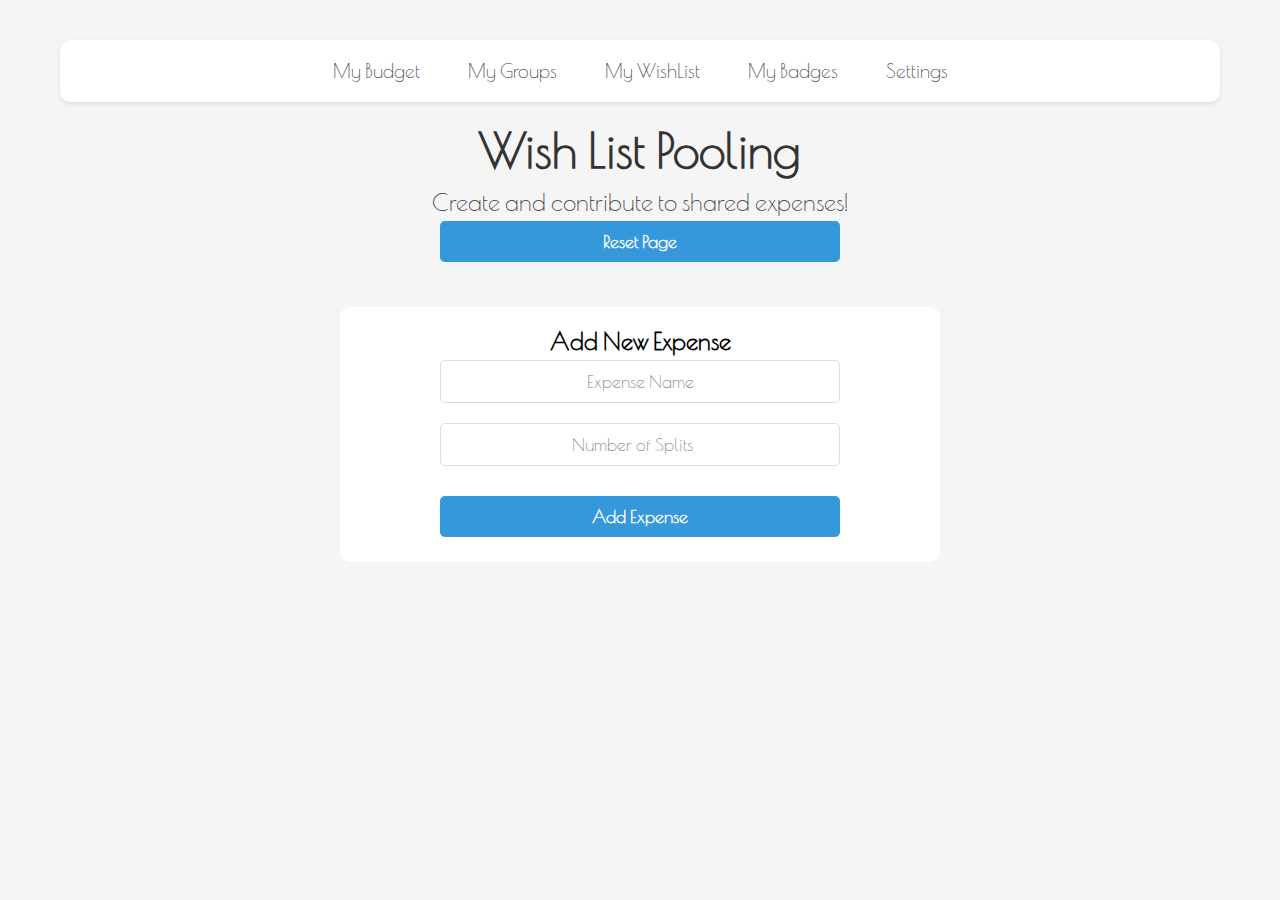
<file: index.html>
<!-- 
<!DOCTYPE html>
<html lang="en">
<head>
    <meta charset="UTF-8">
    <meta name="viewport" content="width=device-width, initial-scale=1.0">
    <title>Wish List Pooling</title>
    <link href="https://fonts.googleapis.com/css2?family=Poiret+One&display=swap" rel="stylesheet">
    <link rel="stylesheet" href="styles.css">
</head>
<body>
    <div class="container">
        <div class="header">
            <h1>Wish List Pooling</h1>
            <p>Create and contribute to shared expenses!</p>
            <button id="resetPage">Reset Page</button>
        </div>

        <div class="add-wish-form">
            <h2>Add New Expense</h2>
            <form id="newWishForm">
                <input type="text" id="wishTitle" placeholder="Expense Name" required>
                <input type="number" id="splitCount" placeholder="Number of Splits" min="1" required>
                <div id="splitInputs"></div>
                <button type="submit">Add Expense</button>
            </form>
        </div>

        <div class="wish-list-container" id="wishListContainer"></div>
    </div>

    <script>
        let wishes = JSON.parse(localStorage.getItem('wishes')) || [];

        document.getElementById('newWishForm').addEventListener('submit', function(e) {
            e.preventDefault();
            const title = document.getElementById('wishTitle').value;
            const splitCount = parseInt(document.getElementById('splitCount').value);
            const splits = [];

            for (let i = 0; i < splitCount; i++) {
                const name = document.getElementById(`splitName${i}`).value;
                const amount = parseFloat(document.getElementById(`splitAmount${i}`).value);
                splits.push({ name, amount, currentAmount: 0 });
            }

            const wish = { id: Date.now(), title, splits };
            wishes.unshift(wish);
            updateWishList();
            saveData();
            this.reset();
            document.getElementById('splitInputs').innerHTML = '';
        });

        document.getElementById('splitCount').addEventListener('input', function() {
            const count = parseInt(this.value);
            const container = document.getElementById('splitInputs');
            container.innerHTML = '';
            for (let i = 0; i < count; i++) {
                container.innerHTML += `<input type="text" id="splitName${i}" placeholder="Category Name" required>
                                        <input type="number" id="splitAmount${i}" placeholder="Amount" required>`;
            }
        });

        function updateWishList() {
            const container = document.getElementById('wishListContainer');
            container.innerHTML = '';
            wishes.forEach(wish => {
                let wishElement = `<div class='wish-item'>
                                    <h3>${wish.title}</h3>`;
                wish.splits.forEach(split => {
                    let progress = (split.currentAmount / split.amount) * 100;
                    wishElement += `<div class='split-container'>
                                        <div class='split-label'>${split.name}</div>
                                        <div class='progress-bar'>
                                            <div class='progress' style='width: ${progress}%'></div>
                                        </div>
                                        <p>$${split.currentAmount} / $${split.amount}</p>
                                        <input type='number' id='contribute-${wish.id}-${split.name}' placeholder='Contribute Amount' min='1'>
                                        <button onclick='contribute(${wish.id}, "${split.name}")'>Contribute</button>
                                    </div>`;
                });
                wishElement += `</div>`;
                container.innerHTML += wishElement;
            });
        }

        function contribute(wishId, splitName) {
            const input = document.getElementById(`contribute-${wishId}-${splitName}`);
            const amount = parseFloat(input.value);
            if (!amount || amount <= 0) {
                alert('Please enter a valid amount');
                return;
            }

            const wish = wishes.find(w => w.id === wishId);
            if (wish) {
                const split = wish.splits.find(s => s.name === splitName);
                if (split) {
                    split.currentAmount = Math.min(split.currentAmount + amount, split.amount);
                    updateWishList();
                    saveData();
                }
            }
            input.value = '';
        }

        function saveData() {
            localStorage.setItem('wishes', JSON.stringify(wishes));
        }

        document.getElementById('resetPage').addEventListener('click', function() {
            localStorage.removeItem('wishes');
            wishes = [];
            updateWishList();
        });

        updateWishList();
    </script>
</body>
</html> -->


<!DOCTYPE html>
<html lang="en">
<head>
    <meta charset="UTF-8">
    <meta name="viewport" content="width=device-width, initial-scale=1.0">
    <title>Wish List Pooling</title>
    <link href="https://fonts.googleapis.com/css2?family=Poiret+One&display=swap" rel="stylesheet">
    <link rel="stylesheet" href="styles.css">
</head>
<body>
    <div class="container">
        <nav class="navbar">
            <div class="nav-links">
                <a href="main.html">My Budget</a>
                <a href="joint.html">My Groups</a>
                <a href="index.html">My WishList</a>
                <a href="page4.html">My Badges</a>
                <a href="settings.html">Settings</a>    
            </div>
        </nav>

        <div class="header">
            <h1>Wish List Pooling</h1>
            <p>Create and contribute to shared expenses!</p>
            <button id="resetPage">Reset Page</button>
        </div>

        <div class="add-wish-form">
            <h2>Add New Expense</h2>
            <form id="newWishForm">
                <input type="text" id="wishTitle" placeholder="Expense Name" required>
                <input type="number" id="splitCount" placeholder="Number of Splits" min="1" required>
                <div id="splitInputs"></div>
                <button type="submit">Add Expense</button>
            </form>
        </div>

        <div class="wish-list-container" id="wishListContainer"></div>
    </div>

    <script>
        let wishes = [];

        document.getElementById('newWishForm').addEventListener('submit', function(e) {
            e.preventDefault();
            const title = document.getElementById('wishTitle').value;
            const splitCount = parseInt(document.getElementById('splitCount').value);
            const splits = [];

            for (let i = 0; i < splitCount; i++) {
                const name = document.getElementById(`splitName${i}`).value;
                const amount = parseFloat(document.getElementById(`splitAmount${i}`).value);
                splits.push({ name, amount, currentAmount: 0 });
            }

            const wish = { id: Date.now(), title, splits };
            wishes.unshift(wish);
            updateWishList();
            saveData();
            this.reset();
            document.getElementById('splitInputs').innerHTML = '';
        });

        document.getElementById('splitCount').addEventListener('input', function() {
            const count = parseInt(this.value);
            const container = document.getElementById('splitInputs');
            container.innerHTML = '';
            for (let i = 0; i < count; i++) {
                container.innerHTML += `<input type="text" id="splitName${i}" placeholder="Category Name" required>
                                        <input type="number" id="splitAmount${i}" placeholder="Amount" required>`;
            }
        });

        function updateWishList() {
            const container = document.getElementById('wishListContainer');
            container.innerHTML = '';
            wishes.forEach(wish => {
                let wishElement = `<div class='wish-item'>
                                    <h3>${wish.title}</h3>`;
                wish.splits.forEach(split => {
                    let progress = (split.currentAmount / split.amount) * 100;
                    wishElement += `<div class='split-container'>
                                        <div class='split-label'>${split.name}</div>
                                        <div class='progress-bar'>
                                            <div class='progress' style='width: ${progress}%'></div>
                                        </div>
                                        <p>$${split.currentAmount} / $${split.amount}</p>
                                        <input type='number' id='contribute-${wish.id}-${split.name}' placeholder='Contribute Amount' min='1'>
                                        <button onclick='contribute(${wish.id}, "${split.name}")'>Contribute</button>
                                    </div>`;
                });
                wishElement += `</div>`;
                container.innerHTML += wishElement;
            });
        }

        function contribute(wishId, splitName) {
            const input = document.getElementById(`contribute-${wishId}-${splitName}`);
            const amount = parseFloat(input.value);
            if (!amount || amount <= 0) {
                alert('Please enter a valid amount');
                return;
            }

            const wish = wishes.find(w => w.id === wishId);
            if (wish) {
                const split = wish.splits.find(s => s.name === splitName);
                if (split) {
                    split.currentAmount = Math.min(split.currentAmount + amount, split.amount);
                    updateWishList();
                    saveData();
                }
            }
            input.value = '';
        }

        function saveData() {
            localStorage.setItem('wishlistData', JSON.stringify(wishes));
        }

        function loadData() {
            const storedData = localStorage.getItem('wishlistData');
            if (storedData) {
                wishes = JSON.parse(storedData);
                updateWishList();
            }
        }

        document.getElementById('resetPage').addEventListener('click', function() {
            localStorage.removeItem('wishlistData');
            wishes = [];
            updateWishList();
        });

        loadData();
    </script>
</body>
</html>
</file>
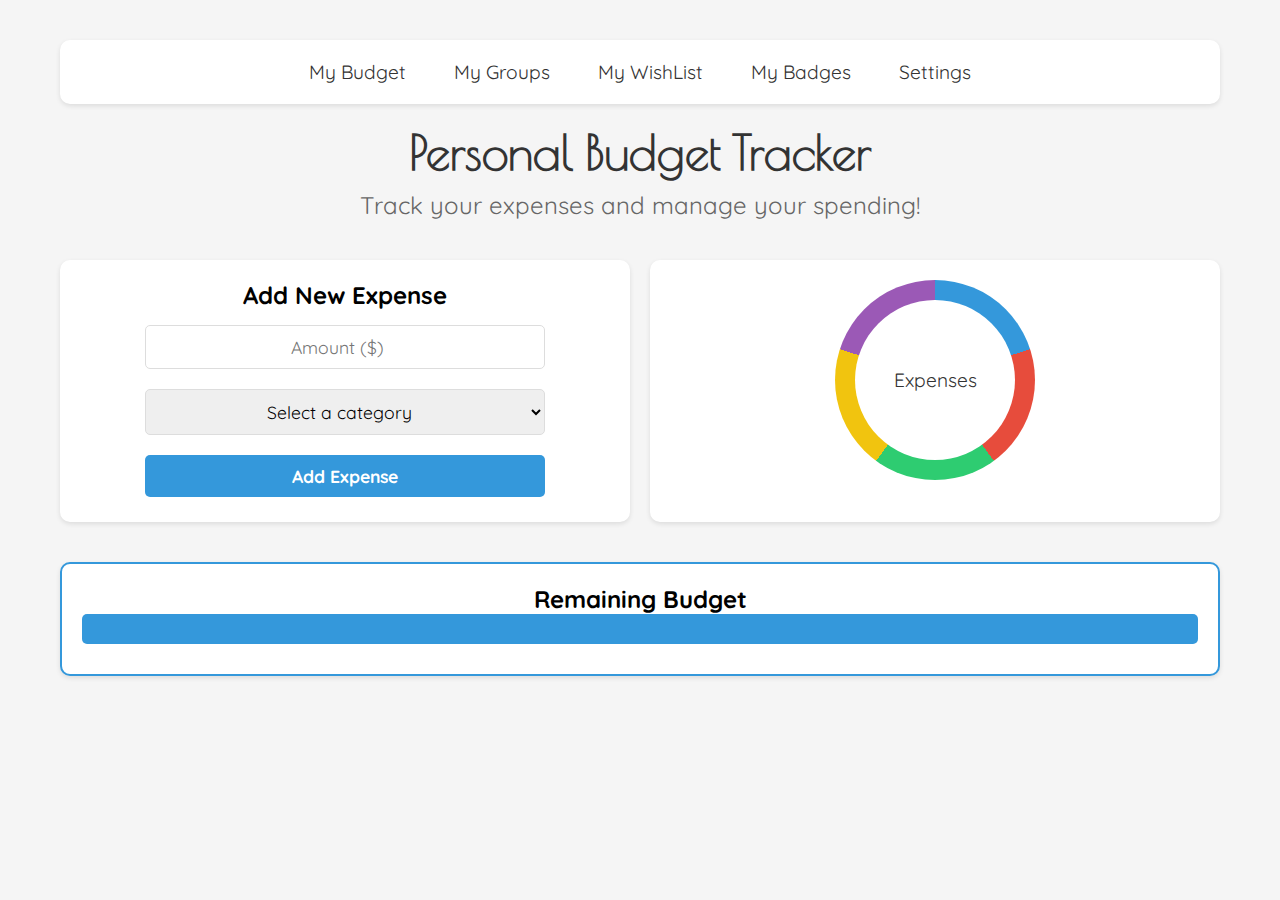
<file: budget.html>
<!DOCTYPE html>
<html lang="en">
<head>
    <meta charset="UTF-8">
    <meta name="viewport" content="width=device-width, initial-scale=1.0">
    <title>Personal Budget Tracker</title>
    <link href="https://fonts.googleapis.com/css2?family=Poiret+One&family=Quicksand:wght@400;500&display=swap" rel="stylesheet">
    <style>
        * {
            margin: 0;
            padding: 0;
            box-sizing: border-box;
            font-family: 'Quicksand', sans-serif;
            text-align: center;
        }

        body {
            background-color: #f5f5f5;
            padding: 20px;
            display: flex;
            justify-content: center;
            min-height: 100vh;
        }

        .container {
            max-width: 1200px;
            margin: 0 auto;
            padding: 20px;
            width: 100%;
        }

        .navbar {
            background: white;
            padding: 20px;
            border-radius: 10px;
            margin-bottom: 20px;
            box-shadow: 0 2px 5px rgba(0,0,0,0.1);
        }

        .nav-links {
            display: flex;
            justify-content: center;
            gap: 3rem;
        }

        .nav-links a {
            color: #333;
            text-decoration: none;
            font-size: 1.2em;
            transition: color 0.3s;
        }

        .nav-links a:hover {
            color: #3498db;
        }

        h1, h2, h3 {
            font-weight: bold;
        }

        .header {
            margin-bottom: 40px;
            color: #333;
        }

        .header h1 {
            font-size: 3em;
            margin-bottom: 10px;
            font-family: 'Poiret One', cursive;
        }

        .header p {
            font-size: 1.5em;
            color: #666;
        }

        .content {
            display: flex;
            justify-content: space-between;
            gap: 20px;
            margin-bottom: 40px;
        }

        .expense-form {
            background: white;
            padding: 20px;
            border-radius: 10px;
            width: 50%;
            box-shadow: 0 2px 5px rgba(0,0,0,0.1);
        }

        form {
            display: flex;
            flex-direction: column;
            gap: 10px;
            align-items: center;
        }

        input, select, button {
            padding: 10px;
            margin: 5px;
            border: 1px solid #ddd;
            border-radius: 5px;
            width: 100%;
            max-width: 400px;
            font-family: 'Quicksand', sans-serif;
            font-size: 1.1em;
        }

        button {
            background: #3498db;
            color: white;
            border: none;
            cursor: pointer;
            font-weight: bold;
            transition: background 0.3s;
        }

        button:hover {
            background: #2980b9;
        }

        .ring-chart {
            background: white;
            padding: 20px;
            border-radius: 10px;
            width: 50%;
            box-shadow: 0 2px 5px rgba(0,0,0,0.1);
        }

        .ring {
            width: 200px;
            height: 200px;
            border-radius: 50%;
            background: conic-gradient(
                #3498db 0% 20%,
                #e74c3c 20% 40%,
                #2ecc71 40% 60%,
                #f1c40f 60% 80%,
                #9b59b6 80% 100%
            );
            position: relative;
            display: flex;
            align-items: center;
            justify-content: center;
            margin: 0 auto;
        }

        .ring::after {
            content: '';
            position: absolute;
            width: 160px;
            height: 160px;
            border-radius: 50%;
            background: white;
        }

        .ring-label {
            position: absolute;
            z-index: 1;
            font-size: 1.2em;
            color: #333;
        }

        .legend {
            display: flex;
            flex-wrap: wrap;
            justify-content: center;
            gap: 10px;
            margin-top: 20px;
        }

        .legend-item {
            display: flex;
            align-items: center;
            gap: 5px;
        }

        .legend-color {
            width: 15px;
            height: 15px;
            border-radius: 50%;
        }

        .legend-text {
            font-size: 0.9em;
            color: #333;
        }

        .bar-graph {
            background: white;
            padding: 20px;
            border-radius: 10px;
            margin-bottom: 40px;
            box-shadow: 0 2px 5px rgba(0,0,0,0.1);
            border: 2px solid #3498db; /* Blue border around the entire bar graph */
        }

        .bar {
            background: #3498db; /* Blue fill color */
            height: 30px;
            border-radius: 5px;
            transition: width 0.5s;
        }

        .bar-label {
            margin-top: 10px;
            font-size: 1.1em;
            color: #333;
        }

        .category-summary {
            display: flex;
            flex-wrap: wrap;
            justify-content: center;
            gap: 20px;
            margin-bottom: 40px;
        }

        .category-card {
            background: white;
            border-radius: 10px;
            padding: 20px;
            box-shadow: 0 2px 5px rgba(0,0,0,0.1);
            width: 200px;
            position: relative;
        }

        .category-title {
            font-weight: bold;
            margin-bottom: 10px;
            font-size: 1.2em;
        }

        .category-amount {
            font-size: 1.5em;
            color: #3498db;
        }

        .expenses-container {
            display: flex;
            flex-direction: column;
            align-items: center;
            gap: 20px;
            margin-bottom: 40px;
            max-height: 500px;
            overflow-y: auto;
            padding: 10px;
        }

        .expense-card {
            background: white;
            border-radius: 10px;
            padding: 20px;
            box-shadow: 0 2px 5px rgba(0,0,0,0.1);
            width: 100%;
            max-width: 600px;
        }

        .expense-amount {
            font-size: 1.5em;
            font-weight: bold;
            color: #333;
            margin-bottom: 10px;
        }

        .expense-group {
            color: #666;
            margin-bottom: 5px;
        }

        #otherGroupInput {
            display: none;
        }
    </style>
</head>
<body>
    <div class="container">
        <nav class="navbar">
            <div class="nav-links">
                <a href="budget.html">My Budget</a>
                <a href="joint_tracking.html">My Groups</a>
                <a href="wish_list.html">My WishList</a>
                <a href="page4.html">My Badges</a>
                <a href="settings.html">Settings</a>
            </div>
        </nav>

        <div class="header">
            <h1>Personal Budget Tracker</h1>
            <p>Track your expenses and manage your spending!</p>
        </div>

        <div class="content">
            <form id="expenseForm" class="expense-form">
                <h2>Add New Expense</h2>
                <input type="number" id="amount" placeholder="Amount ($)" required min="0" step="0.01">
                <select id="group" required>
                    <option value="">Select a category</option>
                    <option value="Food">Food</option>
                    <option value="Travel">Travel</option>
                    <option value="Shopping">Shopping</option>
                    <option value="Bills">Bills</option>
                    <option value="Entertainment">Entertainment</option>
                    <option value="other">Other</option>
                </select>
                <input type="text" id="otherGroupInput" placeholder="Specify category">
                <button type="submit">Add Expense</button>
            </form>

            <div class="ring-chart">
                <div class="ring">
                    <div class="ring-label">Expenses</div>
                </div>
                <div class="legend" id="legend"></div>
            </div>
        </div>

        <!-- Bar Graph -->
        <div class="bar-graph">
            <h2>Remaining Budget</h2>
            <div class="bar" id="budgetBar"></div>
            <div class="bar-label" id="budgetLabel"></div>
        </div>

        <div class="category-summary" id="categorySummary"></div>
        <div class="expenses-container" id="expensesContainer"></div>
    </div>

    <script>
        let expenses = [];
        const totalBudget = 10000;

        document.getElementById('group').addEventListener('change', function() {
            const otherGroup = document.getElementById('otherGroupInput');
            otherGroup.style.display = this.value === 'other' ? 'block' : 'none';
            
            if (this.value !== 'other') {
                otherGroup.value = '';
            }
        });

        document.getElementById('expenseForm').addEventListener('submit', function(e) {
            e.preventDefault();

            const amount = parseFloat(document.getElementById('amount').value);
            const group = document.getElementById('group').value;
            const otherGroupInput = document.getElementById('otherGroupInput').value;

            const expense = {
                id: Date.now(),
                amount: amount,
                group: group === 'other' ? otherGroupInput : group,
                date: new Date()
            };

            expenses.unshift(expense);
            updateDisplay();
            this.reset();
            document.getElementById('otherGroupInput').style.display = 'none';
        });

        function updateDisplay() {
            // Update expenses list
            const container = document.getElementById('expensesContainer');
            container.innerHTML = '';

            expenses.forEach(expense => {
                const expenseElement = document.createElement('div');
                expenseElement.className = 'expense-card';
                expenseElement.innerHTML = `
                    <div class="expense-amount">$${expense.amount.toFixed(2)}</div>
                    <div class="expense-group">Category: ${expense.group}</div>
                    <div class="expense-date">Date: ${expense.date.toLocaleDateString()}</div>
                `;
                container.appendChild(expenseElement);
            });

            // Update category summary
            const summary = expenses.reduce((acc, expense) => {
                acc[expense.group] = (acc[expense.group] || 0) + expense.amount;
                return acc;
            }, {});

            const summaryContainer = document.getElementById('categorySummary');
            summaryContainer.innerHTML = '';

            Object.entries(summary).forEach(([category, amount]) => {
                const categoryElement = document.createElement('div');
                categoryElement.className = 'category-card';
                categoryElement.innerHTML = `
                    <div class="category-title">${category}</div>
                    <div class="category-amount">$${amount.toFixed(2)}</div>
                `;
                summaryContainer.appendChild(categoryElement);
            });

            // Update ring chart and legend
            updateRingChart(summary);
            updateLegend(summary);

            // Update bar graph
            updateBarGraph();
        }

        function updateRingChart(summary) {
            const total = Object.values(summary).reduce((acc, val) => acc + val, 0);
            const ring = document.querySelector('.ring');
            let gradientString = '';
            let start = 0;

            Object.entries(summary).forEach(([category, amount], index) => {
                const percentage = (amount / total) * 100;
                const color = getCategoryColor(category);
                gradientString += `${color} ${start}% ${start + percentage}%`;
                if (index < Object.keys(summary).length - 1) {
                    gradientString += ', ';
                }
                start += percentage;
            });

            ring.style.background = `conic-gradient(${gradientString})`;
        }

        function updateLegend(summary) {
            const legend = document.getElementById('legend');
            legend.innerHTML = '';

            Object.entries(summary).forEach(([category, amount]) => {
                const total = Object.values(summary).reduce((acc, val) => acc + val, 0);
                const percentage = ((amount / total) * 100).toFixed(1);

                const legendItem = document.createElement('div');
                legendItem.className = 'legend-item';
                legendItem.innerHTML = `
                    <div class="legend-color" style="background: ${getCategoryColor(category)};"></div>
                    <div class="legend-text">${category} (${percentage}%)</div>
                `;
                legend.appendChild(legendItem);
            });
        }

        function updateBarGraph() {
            const totalSpent = expenses.reduce((acc, expense) => acc + expense.amount, 0);
            const remainingBudget = totalBudget - totalSpent;
            const percentage = (remainingBudget / totalBudget) * 100;

            const budgetBar = document.getElementById('budgetBar');
            const budgetLabel = document.getElementById('budgetLabel');

            budgetBar.style.width = `${percentage}%`;
            budgetLabel.textContent = `Remaining: $${remainingBudget.toFixed(2)} (${percentage.toFixed(1)}%) / Total: $${totalBudget.toFixed(2)}`;
        }

        function getCategoryColor(category) {
            const colors = {
                Food: '#3498db',
                Travel: '#e74c3c',
                Shopping: '#2ecc71',
                Bills: '#f1c40f',
                Entertainment: '#9b59b6',
                Other: '#e67e22'
            };
            return colors[category] || '#95a5a6';
        }
    </script>
</body>
</html>
</file>
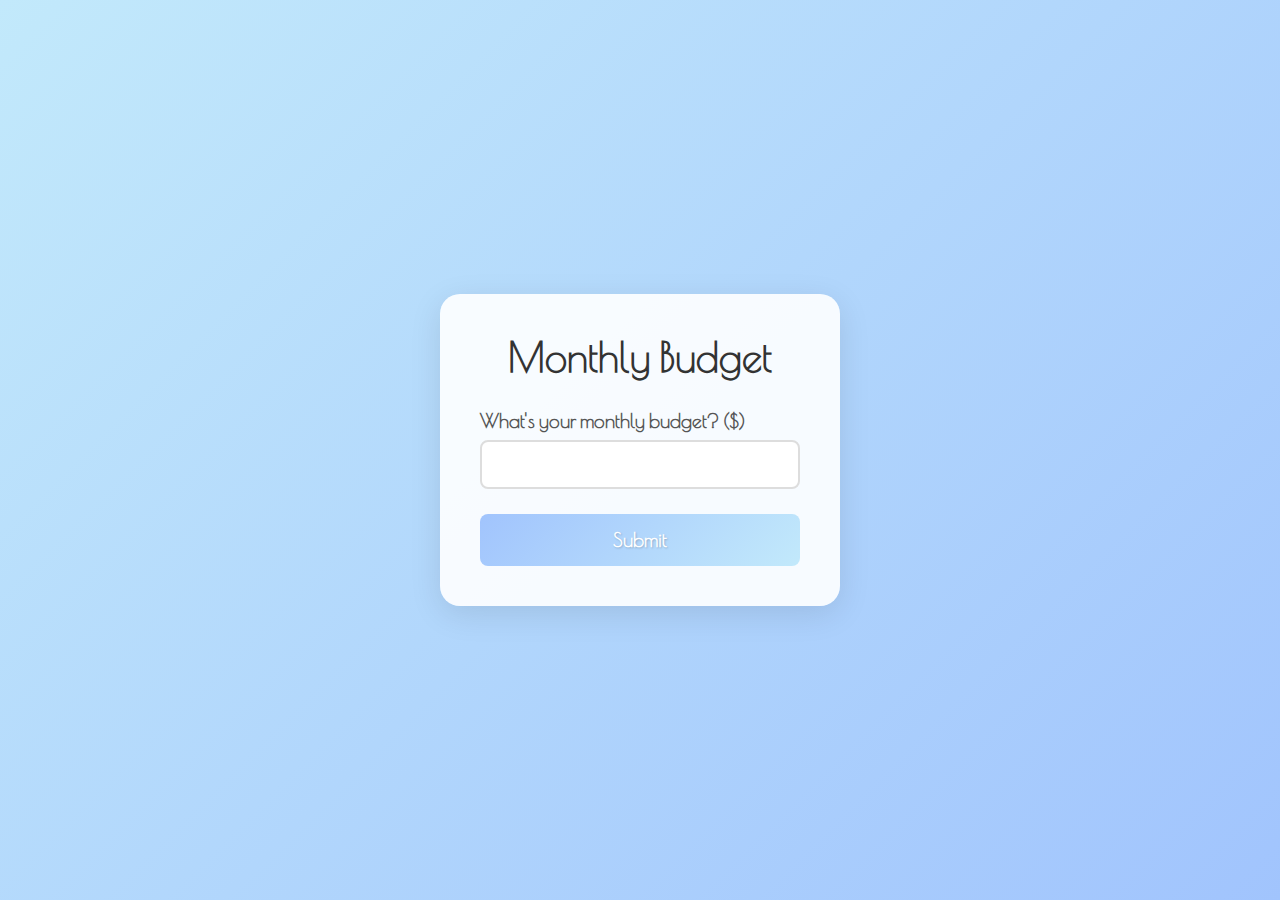
<file: budget_setting.html>
<!DOCTYPE html>
<html lang="en">
<head>
    <meta charset="UTF-8">
    <meta name="viewport" content="width=device-width, initial-scale=1.0">
    <title>Budget Input</title>
    <link href="https://fonts.googleapis.com/css2?family=Poiret+One&display=swap" rel="stylesheet">
    <style>
        * {
            margin: 0;
            padding: 0;
            box-sizing: border-box;
            font-family: 'Poiret One', cursive;
        }

        body {
            min-height: 100vh;
            background: linear-gradient(135deg, #c2e9fb 0%, #a1c4fd 100%);
            display: flex;
            justify-content: center;
            align-items: center;
            padding: 20px;
        }

        .container {
            background: rgba(255, 255, 255, 0.9);
            padding: 40px;
            border-radius: 20px;
            box-shadow: 0 8px 32px rgba(0, 0, 0, 0.1);
            width: 100%;
            max-width: 400px;
        }

        h1 {
            text-align: center;
            margin-bottom: 30px;
            font-size: 2.5em;
            color: #333;
            font-weight: bold;
        }

        .form-group {
            margin-bottom: 25px;
        }

        label {
            display: block;
            margin-bottom: 8px;
            font-size: 1.2em;
            color: #555;
            font-weight: bold;
        }

        input {
            width: 100%;
            padding: 12px;
            border: 2px solid #ddd;
            border-radius: 8px;
            font-size: 1.1em;
            transition: border-color 0.3s ease;
        }

        input:focus {
            outline: none;
            border-color: #a1c4fd;
        }

        button {
            width: 100%;
            padding: 15px;
            background: linear-gradient(135deg, #a1c4fd 0%, #c2e9fb 100%);
            border: none;
            border-radius: 8px;
            color: #fff;
            font-size: 1.2em;
            cursor: pointer;
            transition: transform 0.3s ease;
            font-weight: bold;
            text-shadow: 1px 1px 2px rgba(0, 0, 0, 0.2);
        }

        button:hover {
            transform: translateY(-2px);
        }
    </style>
</head>
<body>
    <div class="container">
        <h1>Monthly Budget</h1>
        <form id="budgetForm">
            <div class="form-group">
                <label for="monthlyBudget">What's your monthly budget? ($)</label>
                <input type="number" id="monthlyBudget" required min="0" step="0.01">
            </div>
            <button type="submit">Submit</button>
        </form>
    </div>
</body>
</html>
</file>
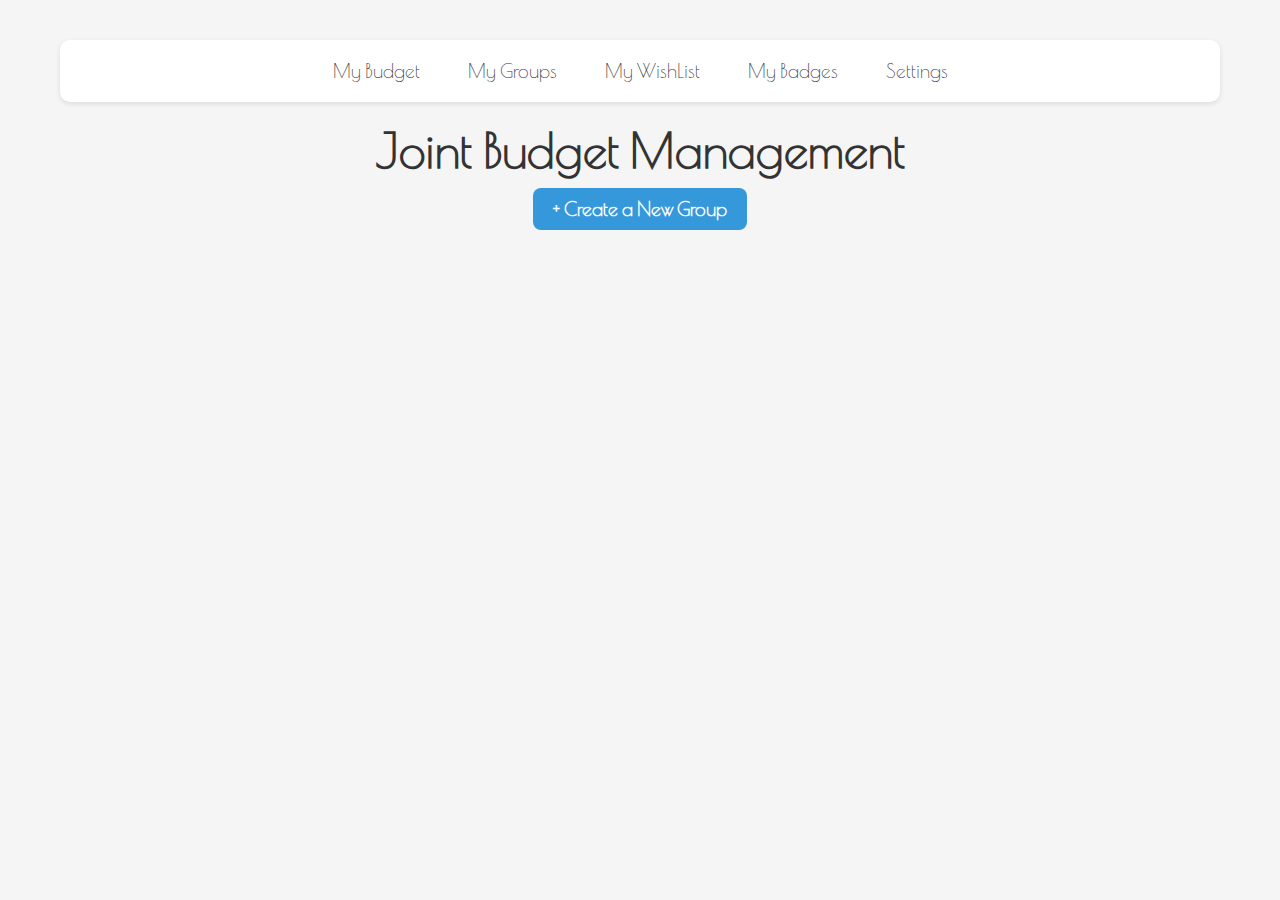
<file: joint_tracking.html>
<!DOCTYPE html>
<html lang="en">
<head>
    <meta charset="UTF-8">
    <meta name="viewport" content="width=device-width, initial-scale=1.0">
    <title>Joint Budget Management</title>
    <link href="https://fonts.googleapis.com/css2?family=Poiret+One&display=swap" rel="stylesheet">
    <script src="https://code.jquery.com/jquery-3.6.0.min.js"></script>
    <style>
        * {
            margin: 0;
            padding: 0;
            box-sizing: border-box;
            font-family: 'Poiret One', cursive;
            text-align: center;
        }

        body {
            background-color: #f5f5f5;
            padding: 20px;
            display: flex;
            justify-content: center;
            min-height: 100vh;
        }

        .container {
            max-width: 1200px;
            margin: 0 auto;
            padding: 20px;
            width: 100%;
        }

        .navbar {
            background: white;
            padding: 20px;
            border-radius: 10px;
            margin-bottom: 20px;
            box-shadow: 0 2px 5px rgba(0,0,0,0.1);
        }

        .nav-links {
            display: flex;
            justify-content: center;
            gap: 3rem;
        }

        .nav-links a {
            color: #333;
            text-decoration: none;
            font-size: 1.2em;
            transition: color 0.3s;
        }

        .nav-links a:hover {
            color: #3498db;
        }

        h1, h2, h3 {
            font-weight: bold;
        }

        .header {
            margin-bottom: 40px;
            color: #333;
        }

        .header h1 {
            font-size: 3em;
            margin-bottom: 10px;
        }

        .create-btn {
            background: #3498db;
            color: white;
            padding: 10px 20px;
            border: none;
            border-radius: 8px;
            cursor: pointer;
            font-size: 1.2em;
            font-weight: bold;
            transition: background 0.3s, transform 0.2s;
        }

        .create-btn:hover {
            background: #2980b9;
            transform: translateY(-2px);
        }

        .budgets-grid {
            display: grid;
            grid-template-columns: repeat(auto-fill, minmax(280px, 1fr));
            gap: 20px;
            margin-top: 20px;
        }

        .budget-card {
            background: white;
            padding: 20px;
            border-radius: 12px;
            box-shadow: 0 2px 5px rgba(0,0,0,0.1);
            cursor: pointer;
            transition: transform 0.3s, box-shadow 0.3s;
        }

        .budget-card:hover {
            transform: translateY(-5px);
            box-shadow: 0 4px 10px rgba(0,0,0,0.15);
        }

        .modal {
            display: none;
            position: fixed;
            top: 0;
            left: 0;
            width: 100%;
            height: 100%;
            background: rgba(0, 0, 0, 0.5);
            justify-content: center;
            align-items: center;
            z-index: 1000;
        }

        .modal-content {
            background: white;
            width: 90%;
            max-width: 500px;
            padding: 2rem;
            border-radius: 12px;
            box-shadow: 0 4px 12px rgba(0, 0, 0, 0.2);
            position: relative;
        }

        .close-btn {
            position: absolute;
            top: 10px;
            right: 15px;
            font-size: 1.5rem;
            cursor: pointer;
            background: none;
            border: none;
        }

        .expense-list p {
            background: #f4f4f4;
            padding: 10px;
            border-radius: 6px;
            margin-bottom: 5px;
        }
    </style>
</head>
<body>

    <div class="container">
        <nav class="navbar">
            <div class="nav-links">
                <a href="budget.html">My Budget</a>
                <a href="joint_tracking.html">My Groups</a>
                <a href="wish_list.html">My WishList</a>
                <a href="page4.html">My Badges</a>
                <a href="settings.html">Settings</a>
            </div>
        </nav>

        <div class="header">
            <h1>Joint Budget Management</h1>
            <button class="create-btn" onclick="openCreateGroupModal()">+ Create a New Group</button>
        </div>

        <div class="budgets-grid"></div>
    </div>

    <!-- Expense Details Modal -->
    <div class="modal" id="expenseModal">
        <div class="modal-content">
            <button class="close-btn" onclick="closeExpenseModal()">×</button>
            <h2 id="groupTitle">Group Details</h2>
            <div class="expense-list" id="expenseList"></div>
        </div>
    </div>

    <!-- Create Group Modal -->
    <div class="modal" id="createGroupModal">
        <div class="modal-content">
            <button class="close-btn" onclick="closeCreateGroupModal()">×</button>
            <h2>Create a New Group</h2>
            <input type="text" id="groupName" placeholder="Enter group name">
            <input type="text" id="members" placeholder="Enter members (comma separated)">
            <button class="create-btn" onclick="addGroup()">Create Group</button>
        </div>
    </div>

    <script>
        const budgetsGrid = document.querySelector('.budgets-grid');
        let groupData = [];

        function openCreateGroupModal() {
            document.getElementById("createGroupModal").style.display = "flex";
        }

        function closeCreateGroupModal() {
            document.getElementById("createGroupModal").style.display = "none";
        }

        function createBudgetCard(group) {
            const card = document.createElement('div');
            card.className = 'budget-card';
            card.innerHTML = `<h3>${group.name}</h3><p><strong>Members:</strong> ${group.members.join(", ")}</p>`;
            card.addEventListener('click', () => openExpenseModal(group));
            return card;
        }

        function openExpenseModal(group) {
            document.getElementById("groupTitle").textContent = group.name;
            const expenseList = document.getElementById("expenseList");
            expenseList.innerHTML = group.expenses.map(expense => `<p>${expense}</p>`).join("");
            document.getElementById("expenseModal").style.display = "flex";
        }

        function closeExpenseModal() {
            document.getElementById("expenseModal").style.display = "none";
        }

        function addGroup() {
            const groupName = document.getElementById("groupName").value;
            const members = document.getElementById("members").value.split(",").map(m => m.trim());

            if (!groupName || members.length === 0) {
                alert("Please enter valid group details!");
                return;
            }

            const newGroup = { name: groupName, members, expenses: [] };
            groupData.push(newGroup);
            budgetsGrid.appendChild(createBudgetCard(newGroup));
            closeCreateGroupModal();
        }
    </script>

</body>
</html>
</file>
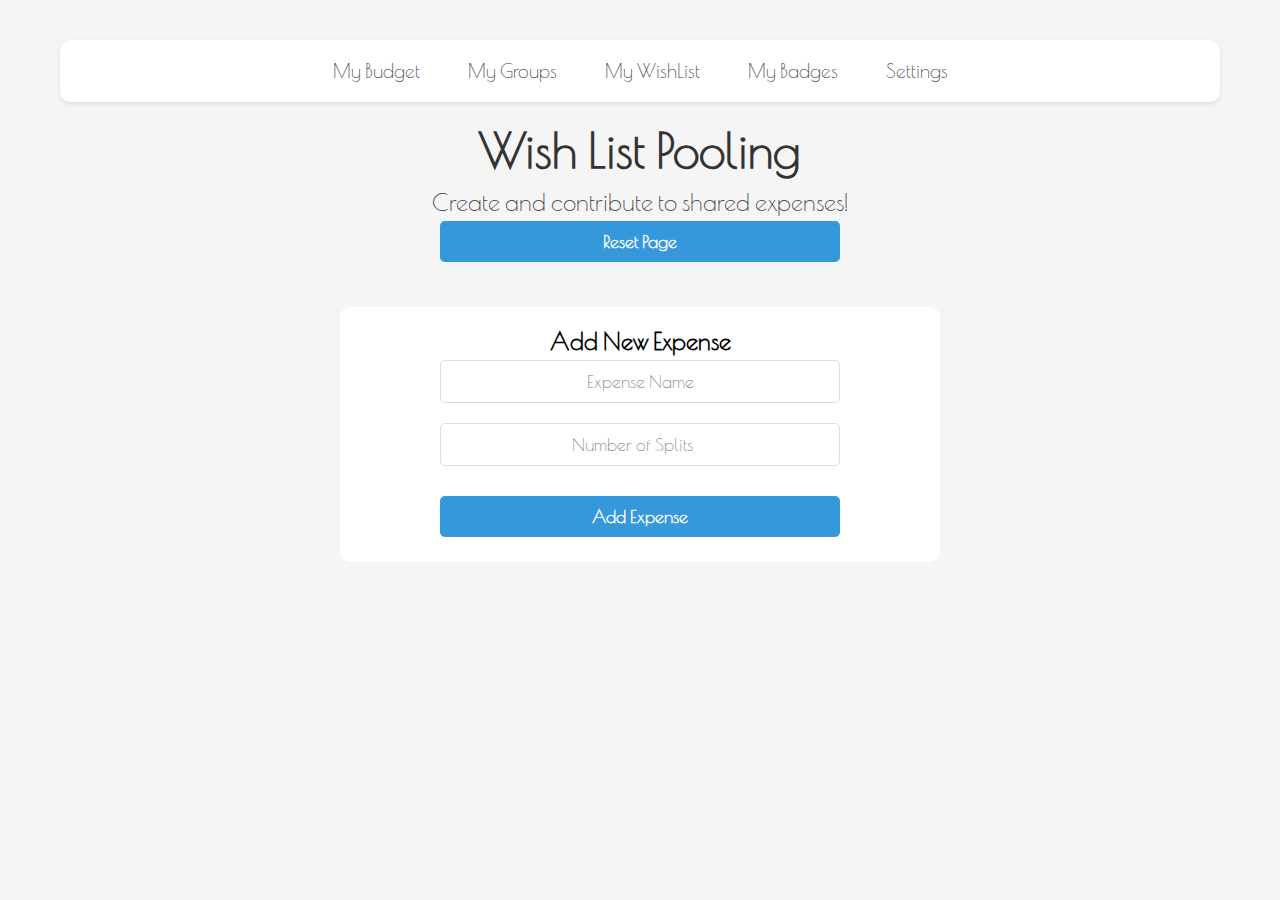
<file: wish_list.html>
<!-- 
<!DOCTYPE html>
<html lang="en">
<head>
    <meta charset="UTF-8">
    <meta name="viewport" content="width=device-width, initial-scale=1.0">
    <title>Wish List Pooling</title>
    <link href="https://fonts.googleapis.com/css2?family=Poiret+One&display=swap" rel="stylesheet">
    <link rel="stylesheet" href="styles.css">
</head>
<body>
    <div class="container">
        <div class="header">
            <h1>Wish List Pooling</h1>
            <p>Create and contribute to shared expenses!</p>
            <button id="resetPage">Reset Page</button>
        </div>

        <div class="add-wish-form">
            <h2>Add New Expense</h2>
            <form id="newWishForm">
                <input type="text" id="wishTitle" placeholder="Expense Name" required>
                <input type="number" id="splitCount" placeholder="Number of Splits" min="1" required>
                <div id="splitInputs"></div>
                <button type="submit">Add Expense</button>
            </form>
        </div>

        <div class="wish-list-container" id="wishListContainer"></div>
    </div>

    <script>
        let wishes = JSON.parse(localStorage.getItem('wishes')) || [];

        document.getElementById('newWishForm').addEventListener('submit', function(e) {
            e.preventDefault();
            const title = document.getElementById('wishTitle').value;
            const splitCount = parseInt(document.getElementById('splitCount').value);
            const splits = [];

            for (let i = 0; i < splitCount; i++) {
                const name = document.getElementById(`splitName${i}`).value;
                const amount = parseFloat(document.getElementById(`splitAmount${i}`).value);
                splits.push({ name, amount, currentAmount: 0 });
            }

            const wish = { id: Date.now(), title, splits };
            wishes.unshift(wish);
            updateWishList();
            saveData();
            this.reset();
            document.getElementById('splitInputs').innerHTML = '';
        });

        document.getElementById('splitCount').addEventListener('input', function() {
            const count = parseInt(this.value);
            const container = document.getElementById('splitInputs');
            container.innerHTML = '';
            for (let i = 0; i < count; i++) {
                container.innerHTML += `<input type="text" id="splitName${i}" placeholder="Category Name" required>
                                        <input type="number" id="splitAmount${i}" placeholder="Amount" required>`;
            }
        });

        function updateWishList() {
            const container = document.getElementById('wishListContainer');
            container.innerHTML = '';
            wishes.forEach(wish => {
                let wishElement = `<div class='wish-item'>
                                    <h3>${wish.title}</h3>`;
                wish.splits.forEach(split => {
                    let progress = (split.currentAmount / split.amount) * 100;
                    wishElement += `<div class='split-container'>
                                        <div class='split-label'>${split.name}</div>
                                        <div class='progress-bar'>
                                            <div class='progress' style='width: ${progress}%'></div>
                                        </div>
                                        <p>$${split.currentAmount} / $${split.amount}</p>
                                        <input type='number' id='contribute-${wish.id}-${split.name}' placeholder='Contribute Amount' min='1'>
                                        <button onclick='contribute(${wish.id}, "${split.name}")'>Contribute</button>
                                    </div>`;
                });
                wishElement += `</div>`;
                container.innerHTML += wishElement;
            });
        }

        function contribute(wishId, splitName) {
            const input = document.getElementById(`contribute-${wishId}-${splitName}`);
            const amount = parseFloat(input.value);
            if (!amount || amount <= 0) {
                alert('Please enter a valid amount');
                return;
            }

            const wish = wishes.find(w => w.id === wishId);
            if (wish) {
                const split = wish.splits.find(s => s.name === splitName);
                if (split) {
                    split.currentAmount = Math.min(split.currentAmount + amount, split.amount);
                    updateWishList();
                    saveData();
                }
            }
            input.value = '';
        }

        function saveData() {
            localStorage.setItem('wishes', JSON.stringify(wishes));
        }

        document.getElementById('resetPage').addEventListener('click', function() {
            localStorage.removeItem('wishes');
            wishes = [];
            updateWishList();
        });

        updateWishList();
    </script>
</body>
</html> -->


<!DOCTYPE html>
<html lang="en">
<head>
    <meta charset="UTF-8">
    <meta name="viewport" content="width=device-width, initial-scale=1.0">
    <title>Wish List Pooling</title>
    <link href="https://fonts.googleapis.com/css2?family=Poiret+One&display=swap" rel="stylesheet">
    <link rel="stylesheet" href="styles.css">
</head>
<body>
    <div class="container">
        <nav class="navbar">
            <div class="nav-links">
                <a href="budget.html">My Budget</a>
                <a href="joint_tracking.html">My Groups</a>
                <a href="wish_list.html">My WishList</a>
                <a href="page4.html">My Badges</a>
                <a href="settings.html">Settings</a>    
            </div>
        </nav>

        <div class="header">
            <h1>Wish List Pooling</h1>
            <p>Create and contribute to shared expenses!</p>
            <button id="resetPage">Reset Page</button>
        </div>

        <div class="add-wish-form">
            <h2>Add New Expense</h2>
            <form id="newWishForm">
                <input type="text" id="wishTitle" placeholder="Expense Name" required>
                <input type="number" id="splitCount" placeholder="Number of Splits" min="1" required>
                <div id="splitInputs"></div>
                <button type="submit">Add Expense</button>
            </form>
        </div>

        <div class="wish-list-container" id="wishListContainer"></div>
    </div>

    <script>
        let wishes = [];

        document.getElementById('newWishForm').addEventListener('submit', function(e) {
            e.preventDefault();
            const title = document.getElementById('wishTitle').value;
            const splitCount = parseInt(document.getElementById('splitCount').value);
            const splits = [];

            for (let i = 0; i < splitCount; i++) {
                const name = document.getElementById(`splitName${i}`).value;
                const amount = parseFloat(document.getElementById(`splitAmount${i}`).value);
                splits.push({ name, amount, currentAmount: 0 });
            }

            const wish = { id: Date.now(), title, splits };
            wishes.unshift(wish);
            updateWishList();
            saveData();
            this.reset();
            document.getElementById('splitInputs').innerHTML = '';
        });

        document.getElementById('splitCount').addEventListener('input', function() {
            const count = parseInt(this.value);
            const container = document.getElementById('splitInputs');
            container.innerHTML = '';
            for (let i = 0; i < count; i++) {
                container.innerHTML += `<input type="text" id="splitName${i}" placeholder="Category Name" required>
                                        <input type="number" id="splitAmount${i}" placeholder="Amount" required>`;
            }
        });

        function updateWishList() {
            const container = document.getElementById('wishListContainer');
            container.innerHTML = '';
            wishes.forEach(wish => {
                let wishElement = `<div class='wish-item'>
                                    <h3>${wish.title}</h3>`;
                wish.splits.forEach(split => {
                    let progress = (split.currentAmount / split.amount) * 100;
                    wishElement += `<div class='split-container'>
                                        <div class='split-label'>${split.name}</div>
                                        <div class='progress-bar'>
                                            <div class='progress' style='width: ${progress}%'></div>
                                        </div>
                                        <p>$${split.currentAmount} / $${split.amount}</p>
                                        <input type='number' id='contribute-${wish.id}-${split.name}' placeholder='Contribute Amount' min='1'>
                                        <button onclick='contribute(${wish.id}, "${split.name}")'>Contribute</button>
                                    </div>`;
                });
                wishElement += `</div>`;
                container.innerHTML += wishElement;
            });
        }

        function contribute(wishId, splitName) {
            const input = document.getElementById(`contribute-${wishId}-${splitName}`);
            const amount = parseFloat(input.value);
            if (!amount || amount <= 0) {
                alert('Please enter a valid amount');
                return;
            }

            const wish = wishes.find(w => w.id === wishId);
            if (wish) {
                const split = wish.splits.find(s => s.name === splitName);
                if (split) {
                    split.currentAmount = Math.min(split.currentAmount + amount, split.amount);
                    updateWishList();
                    saveData();
                }
            }
            input.value = '';
        }

        function saveData() {
            localStorage.setItem('wishlistData', JSON.stringify(wishes));
        }

        function loadData() {
            const storedData = localStorage.getItem('wishlistData');
            if (storedData) {
                wishes = JSON.parse(storedData);
                updateWishList();
            }
        }

        document.getElementById('resetPage').addEventListener('click', function() {
            localStorage.removeItem('wishlistData');
            wishes = [];
            updateWishList();
        });

        loadData();
    </script>
</body>
</html>
</file>
<file: styles.css>
* {
    margin: 0;
    padding: 0;
    box-sizing: border-box;
    font-family: 'Poiret One', cursive;
    text-align: center;
}

body {
    background-color: #f5f5f5;
    padding: 20px;
    display: flex;
    justify-content: center;
    min-height: 100vh;
}

.container {
    max-width: 1200px;
    margin: 0 auto;
    padding: 20px;
    width: 100%;
}

h1, h2, h3 {
    font-weight: bold;
}

.header {
    margin-bottom: 40px;
    color: #333;
}

.header h1 {
    font-size: 3em;
    margin-bottom: 10px;
}

.header p {
    font-size: 1.5em;
}

.wish-list-container {
    display: flex;
    flex-direction: column;
    align-items: center;
    gap: 20px;
    margin-bottom: 40px;
}

.wish-item {
    background: white;
    border-radius: 10px;
    padding: 20px;
    box-shadow: 0 2px 5px rgba(0,0,0,0.1);
    width: 100%;
    max-width: 600px;
}

.progress-bar {
    background: #eee;
    height: 20px;
    border-radius: 10px;
    margin: 15px auto;
    overflow: hidden;
    width: 100%;
    max-width: 400px;
}

.progress {
    background: #3498db;
    height: 100%;
    width: 0%;
    transition: width 0.3s ease;
}

.add-wish-form {
    background: white;
    padding: 20px;
    border-radius: 10px;
    margin-bottom: 20px;
    max-width: 600px;
    margin: 0 auto 20px auto;
}

form {
    display: flex;
    flex-direction: column;
    gap: 10px;
    align-items: center;
}

input, button {
    padding: 10px;
    margin: 5px;
    border: 1px solid #ddd;
    border-radius: 5px;
    width: 100%;
    max-width: 400px;
    font-family: 'Poiret One', cursive;
    font-size: 1.1em;
}

button {
    background: #3498db;
    color: white;
    border: none;
    cursor: pointer;
    font-weight: bold;
}

button:hover {
    background: #2980b9;
}

/* New Styles for Expense Splits */
.split-container {
    display: flex;
    flex-direction: column;
    align-items: center;
    gap: 10px;
    padding-top: 10px;
    border-top: 2px dashed #ccc;
    margin-top: 10px;
}

.split-item {
    display: flex;
    flex-direction: column;
    align-items: center;
    width: 100%;
    max-width: 400px;
    padding: 10px;
    background: #f9f9f9;
    border-radius: 10px;
    box-shadow: 0 1px 3px rgba(0, 0, 0, 0.1);
}

.split-info {
    display: flex;
    justify-content: space-between;
    width: 100%;
    font-size: 1.1em;
    font-weight: bold;
}

.contribution-form {
    margin-top: 10px;
    display: flex;
    flex-direction: column;
    align-items: center;
    gap: 10px;
}

.goal-reached {
    color: green;
    font-weight: bold;
    font-size: 1.2em;
    margin-top: 10px;
}

.amount-display {
    font-size: 1.2em;
    margin: 10px 0;
}

.navbar {
    background: white;
    padding: 20px;
    border-radius: 10px;
    margin-bottom: 20px;
    box-shadow: 0 2px 5px rgba(0,0,0,0.1);
}

.nav-links {
    display: flex;
    justify-content: center;
    gap: 3rem;
}

.nav-links a {
    color: #333;
    text-decoration: none;
    font-size: 1.2em;
    transition: color 0.3s;
}

.nav-links a:hover {
    color: #3498db;
}
</file>
